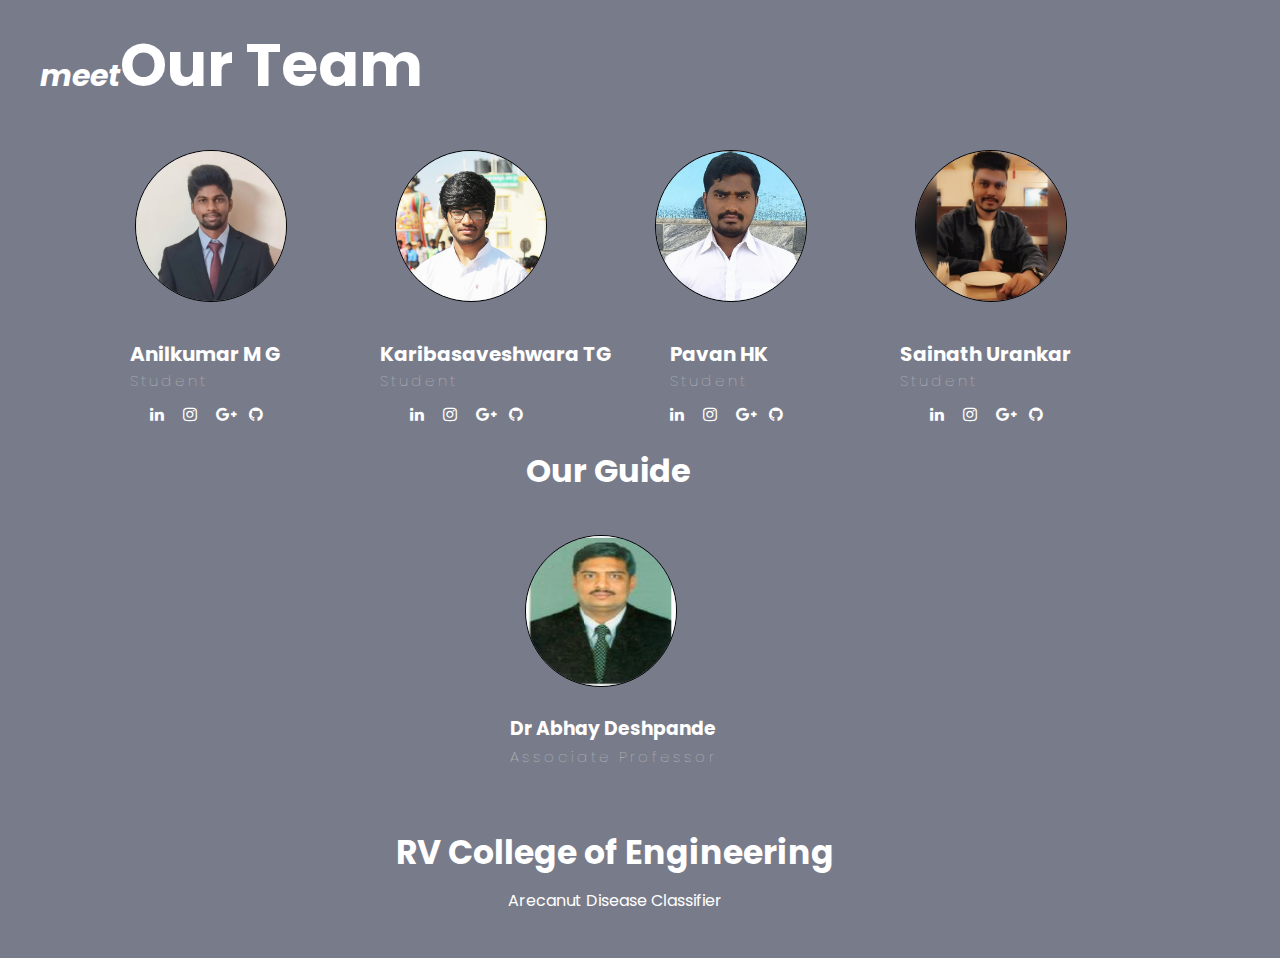
<file: about.html>
<!DOCTYPE html>
<html lang="en">
  <head>
    <meta charset="UTF-8" />
    <meta name="viewport" content="width=device-width, initial-scale=1.0" />
    <link
      rel="stylesheet"
      href="https://cdnjs.cloudflare.com/ajax/libs/font-awesome/4.7.0/css/font-awesome.min.css"
    />
    <title>Our Team</title>

    <link rel="stylesheet" href="style-about.css" />
  </head>

  <body>
    <div id="loader" class="center"></div>
    <div class="container">
      <h1 class="heading"><span>meet</span>Our Team</h1>

      <div class="profiles">
        <div class="profile">
          <img src="./images/anilkumar.jpeg" class="profile-img" />

          <h3 class="user-name1">Anilkumar M G</h3>
          <h5 class="h51">Student</h5>
          <div class="social-media">
            <a
              href="https://www.linkedin.com/in/anilkumar-m-g-7907641b5/"
              class="fa fa-linkedin"
            ></a>
            <a
              href="https://www.instagram.com/anil_naik__/"
              class="fa fa-instagram"
            ></a>
            <a
              href="mailto: anilkumarmg.ec18@rvce.edu.in"
              class="fa fa-google-plus"
            ></a>
            <a href="https://github.com/08anilkumarmg" class="fa fa-github"></a>
          </div>
        </div>
        <div class="profile">
          <img src="./images/basava.jpeg" class="profile-img" />

          <h3 class="user-name">Karibasaveshwara TG</h3>
          <h5>Student</h5>
          <div class="social-media">
            <a
              href="https://www.linkedin.com/in/karibasaveshwara-t-g-36ba661b9/"
              class="fa fa-linkedin"
            ></a>
            <a
              href="https://www.instagram.com/basava44/"
              class="fa fa-instagram"
            ></a>
            <a
              href="mailto: kbasaveshwarath.ec18@rvce.edu.in"
              class="fa fa-google-plus"
            ></a>
            <a href="https://github.com/Basava44" class="fa fa-github"></a>
          </div>
        </div>
        <div class="profile">
          <img src="./images/pavanhk.jpeg" class="profile-img" />

          <h3 class="user-name2">Pavan HK</h3>
          <h5 class="h52">Student</h5>
          <div class="social-media">
            <a
              href="https://www.linkedin.com/in/pavan-hk-a5b12a1b4/"
              class="fa fa-linkedin"
            ></a>
            <a
              href="https://www.instagram.com/pavan.hk/"
              class="fa fa-instagram"
            ></a>
            <a
              href="mailto: pavanhk.ec18@rvce.edu.in"
              class="fa fa-google-plus"
            ></a>
            <a href="https://github.com/pavanhk128" class="fa fa-github"></a>
          </div>
        </div>
        <div class="profile">
          <img src="./images/sainath urankar.jpeg" class="profile-img" />

          <h3 class="user-name">Sainath Urankar</h3>
          <h5>Student</h5>
          <div class="social-media">
            <a
              href="https://www.linkedin.com/in/sainath-urankar-1656b7172/"
              class="fa fa-linkedin"
            ></a>
            <a
              href="https://www.instagram.com/sai_urankar/"
              class="fa fa-instagram"
            ></a>
            <a
              href="mailto: sainathurankar.ec18@rvce.edu.in"
              class="fa fa-google-plus"
            ></a>
            <a
              href="https://github.com/sainathurankar"
              class="fa fa-github"
            ></a>
          </div>
        </div>
      </div>
      <h1 class="guide">Our Guide</h1>
      <div class="profiles">
        <div class="profile">
          <img src="./images/abhaysir.png" class="profile-img" />
          <a href="https://rvce.edu.in/ec-abhaydeshpande"
            ><h3 class="user-name21">Dr Abhay Deshpande</h3></a
          >
          <h5 class="h521">Associate Professor</h5>
        </div>
      </div>
      <div class="college" style="margin-left: -50px">
        <h2>RV College of Engineering</h2>
      </div>
      <div class="classifier" style="margin-left: -50px">
        <a href="index.html">Arecanut Disease Classifier</a>
      </div>
    </div>
  </body>

  <style type="text/css">
    <!--
    a.gflag {vertical-align:middle;font-size:16px;padding:1px 0;background-repeat:no-repeat;background-image:url(//gtranslate.net/flags/16.png);}
    a.gflag img {border:0;}
    a.gflag:hover {background-image:url(//gtranslate.net/flags/16a.png);}
    #goog-gt-tt {display:none !important;}
    .goog-te-banner-frame {display:none !important;}
    .goog-te-menu-value:hover {text-decoration:none !important;}
    body {top:0 !important;}
    #google_translate_element2 {display:none!important;}
    -->
  </style>

  <br />
  <script type="text/javascript">
    function googleTranslateElementInit2() {
      new google.translate.TranslateElement(
        { pageLanguage: "en", autoDisplay: false },
        "google_translate_element2"
      );
    }
  </script>
  <script
    type="text/javascript"
    src="https://translate.google.com/translate_a/element.js?cb=googleTranslateElementInit2"
  ></script>

  <script type="text/javascript">
    /* <![CDATA[ */
    eval(
      (function (p, a, c, k, e, r) {
        e = function (c) {
          return (
            (c < a ? "" : e(parseInt(c / a))) +
            ((c = c % a) > 35 ? String.fromCharCode(c + 29) : c.toString(36))
          );
        };
        if (!"".replace(/^/, String)) {
          while (c--) r[e(c)] = k[c] || e(c);
          k = [
            function (e) {
              return r[e];
            },
          ];
          e = function () {
            return "\\w+";
          };
          c = 1;
        }
        while (c--)
          if (k[c]) p = p.replace(new RegExp("\\b" + e(c) + "\\b", "g"), k[c]);
        return p;
      })(
        "6 7(a,b){n{4(2.9){3 c=2.9(\"o\");c.p(b,f,f);a.q(c)}g{3 c=2.r();a.s('t'+b,c)}}u(e){}}6 h(a){4(a.8)a=a.8;4(a=='')v;3 b=a.w('|')[1];3 c;3 d=2.x('y');z(3 i=0;i<d.5;i++)4(d[i].A=='B-C-D')c=d[i];4(2.j('k')==E||2.j('k').l.5==0||c.5==0||c.l.5==0){F(6(){h(a)},G)}g{c.8=b;7(c,'m');7(c,'m')}}",
        43,
        43,
        "||document|var|if|length|function|GTranslateFireEvent|value|createEvent||||||true|else|doGTranslate||getElementById|google_translate_element2|innerHTML|change|try|HTMLEvents|initEvent|dispatchEvent|createEventObject|fireEvent|on|catch|return|split|getElementsByTagName|select|for|className|goog|te|combo|null|setTimeout|500".split(
          "|"
        ),
        0,
        {}
      )
    );

    document.onreadystatechange = function () {
      if (document.readyState !== "complete") {
        document.querySelector("body").style.visibility = "hidden";
        document.querySelector("#loader").style.visibility = "visible";
      } else {
        document.querySelector("#loader").style.display = "none";
        document.querySelector("body").style.visibility = "visible";
      }
    };
  </script>
</html>
</file>
<file: style-about.css>
@import url("https://fonts.googleapis.com/css?family=Poppins&display=swap");
@import url("https://fonts.googleapis.com/css2?family=Patua+One&display=swap");

* {
  padding: 0;
  margin: 0;
}

body {
  background-color: #383e53ad;
  font-family: "Poppins", sans-serif;
}

.container {
  margin: 20px 40px;
  color: white;
}

.heading {
  font-size: 60px;
  color: white;
}

.heading span {
  font-style: italic;
  font-size: 30px;
}

.profiles {
  display: flex;
  justify-content: space-around;
  margin: 20px 80px;
  margin-top: 40px;
}

.profile {
  flex-basis: 260px;
}

.profile .profile-img {
  height: 150px;
  width: 150px;
  border-radius: 50%;
  /*filter: grayscale(100%);*/
  cursor: pointer;
  transition: 400ms;
  margin-left: 15px;
  text-align: center;
  border: 1px solid black;
}

.profile .profile-imgg {
  height: 150px;
  width: 150px;
  border-radius: 50%;
  /*filter: grayscale(100%);*/
  cursor: pointer;
  transition: 400ms;
  margin-left: 15px;
  text-align: center;
  border: 1px solid black;
}

.user-name {
  margin-top: 30px;
  font-size: 20px;
}

.user-name1 {
  margin-top: 30px;
  font-size: 20px;
  margin-left: 10px;
}

.user-name1-guide {
  margin-top: 20px;
  font-size: 20px;
  margin-left: -10px;
}

.user-name2 {
  margin-top: 30px;
  font-size: 20px;
  margin-left: 30px;
}

.user-name21 {
  margin-top: 20px;
}

.h521 {
  margin-top: 2px;
}

.h51 {
  margin-left: 10px;
}

.h52 {
  margin-left: 30px;
}

.profiles-one {
  display: flex;
  justify-content: space-around;
  margin: 20px 80px;
  margin-top: 40px;
}

.profile h5 {
  font-size: 15px;
  font-weight: 100;
  letter-spacing: 3px;
  color: #ccc;
}

.profile p {
  font-size: 16px;
  margin-top: 20px;
  text-align: justify;
}

.fa-linkedin {
  background: transparent;
  color: white;
  margin-left: 30px;
  text-decoration-line: none;
}

.fa-instagram {
  background: transparent;
  color: white;
  margin-left: 15px;
  text-decoration-line: none;
}

.fa-google-plus {
  background: transparent;
  color: white;
  margin-left: 15px;
  text-decoration-line: none;
}

.fa-github {
  background: transparent;
  color: white;
  margin-left: 8px;
  text-decoration-line: none;
}

.social-media {
  margin-top: 10px;
}

.college {
  text-align: center;
  margin-top: 60px;
  font-family: "Poppins", sans-serif;
  font-size: 22px;
}

a {
  text-decoration: none;
  color: white;
  text-underline-position: auto;
}

.classifier {
  text-align: center;
  margin-top: 10px;
  transition: 0.1s;
  width: auto;
}

.classifier:hover {
  text-decoration: underline;
  color: #0241b8ad;
}

.guide {
  text-align: center;
  margin-left: -65px;
}

@media only screen and (max-width: 1150px) {
  .profiles {
    flex-direction: column;
  }

  .profile {
    display: flex;
    flex-direction: column;
    align-items: center;
    margin-top: 20px;
  }

  .profile p {
    text-align: center;
    margin: 20px 60px 80px 60px;
    font-size: 20px;
  }

  .user-name {
    margin-top: 15px;
    font-size: 20px;
  }

  .user-name1 {
    margin-top: 15px;
    font-size: 20px;
    margin-left: 10px;
  }

  .user-name2 {
    margin-top: 15px;
    font-size: 20px;
    margin-left: 15px;
  }

  .h52 {
    margin-left: 15px;
  }

  .guide {
    margin-left: 10px;
    font-size: 40px;
  }
}

#loader {
  border: 12px solid #f3f3f3;
  border-radius: 50%;
  border-top: 12px solid #444444;
  width: 70px;
  height: 70px;
  animation: spin 1s linear infinite;
}

@keyframes spin {
  100% {
    transform: rotate(360deg);
  }
}

.center {
  position: absolute;
  top: 0;
  bottom: 0;
  left: 0;
  right: 0;
  margin: auto;
}

@media only screen and (max-width: 900px) {
  .heading {
    font-size: 40px;
    color: white;
    text-align: center;
  }

  .heading span {
    font-size: 15px;
  }

  .profiles {
    margin: 20px 0;
  }

  .profile p {
    margin: 20px 10px 80px 10px;
  }

  .profile img {
    margin-top: 10px;
  }

  .profile .social-media {
    margin-left: -20px;
  }

  .profiles-one .profile {
    margin-left: 460px;
  }

  h2 {
    margin-left: 45px;
  }

  .classifier a {
    margin-left: 46px;
  }
}
</file>
